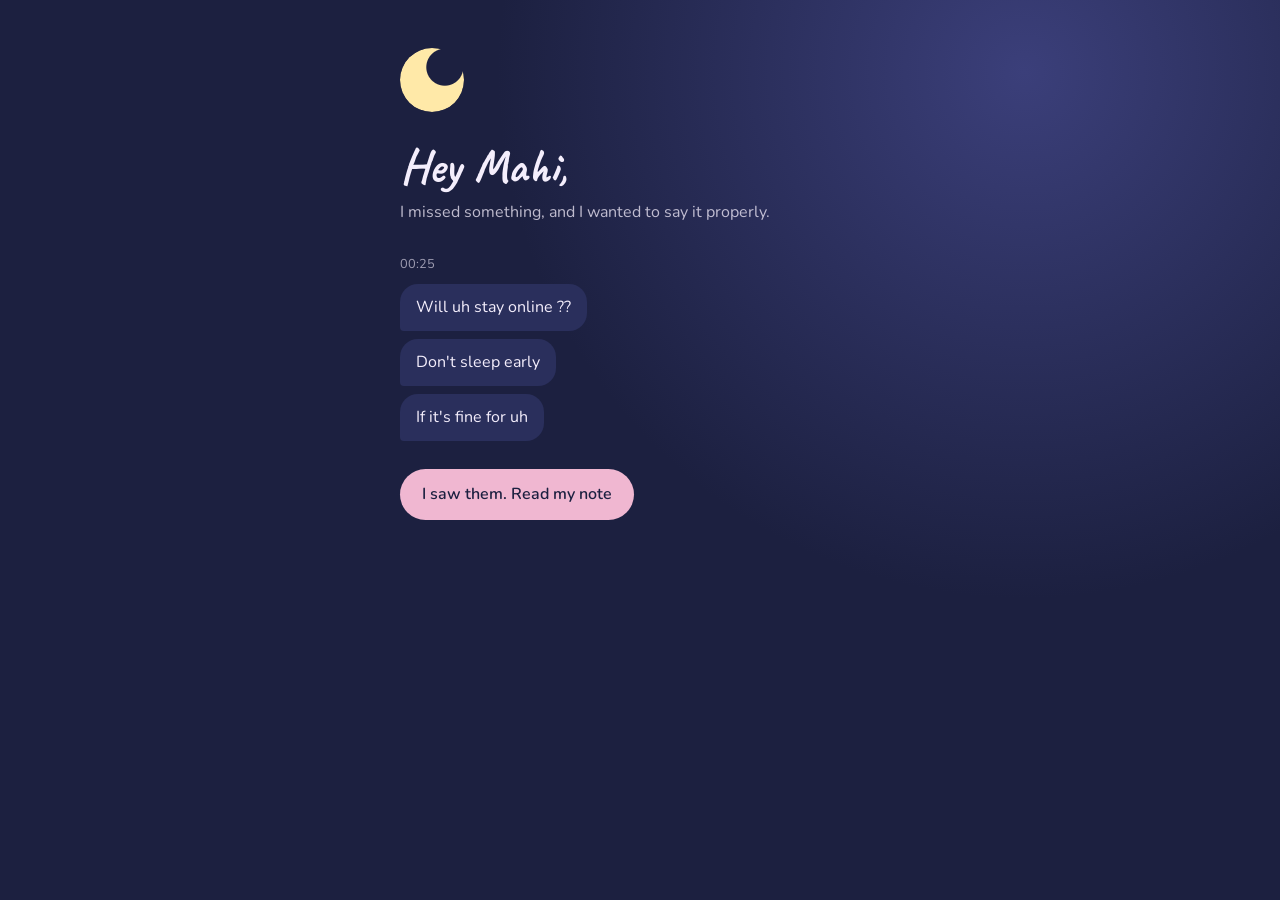
<file: index.html>
<!DOCTYPE html>
<html lang="en">
<head>
<meta charset="utf-8">
<meta name="viewport" content="width=device-width, initial-scale=1">
<link rel="preconnect" href="https://fonts.googleapis.com">
<link href="https://fonts.googleapis.com/css2?family=Caveat:wght@500;700&family=Nunito:wght@400;600&display=swap" rel="stylesheet">
<link rel="stylesheet" href="style.css">
<title>For Mahi 🌙</title>
</head>
<body>
<main>
  <div class="moon" aria-hidden="true"></div>
  <h1>Hey Mahi,</h1>
  <p class="sub">I missed something, and I wanted to say it properly.</p>

  <p class="time">00:25</p>
  <div class="unseen">
    <p class="bubble">Will uh stay online ??</p>
    <p class="bubble">Don't sleep early</p>
    <p class="bubble">If it's fine for uh</p>
  </div>

  <a class="btn" href="letter.html" data-fade>I saw them. Read my note</a>
</main>
<script src="script.js"></script>
</body>
</html>
</file>
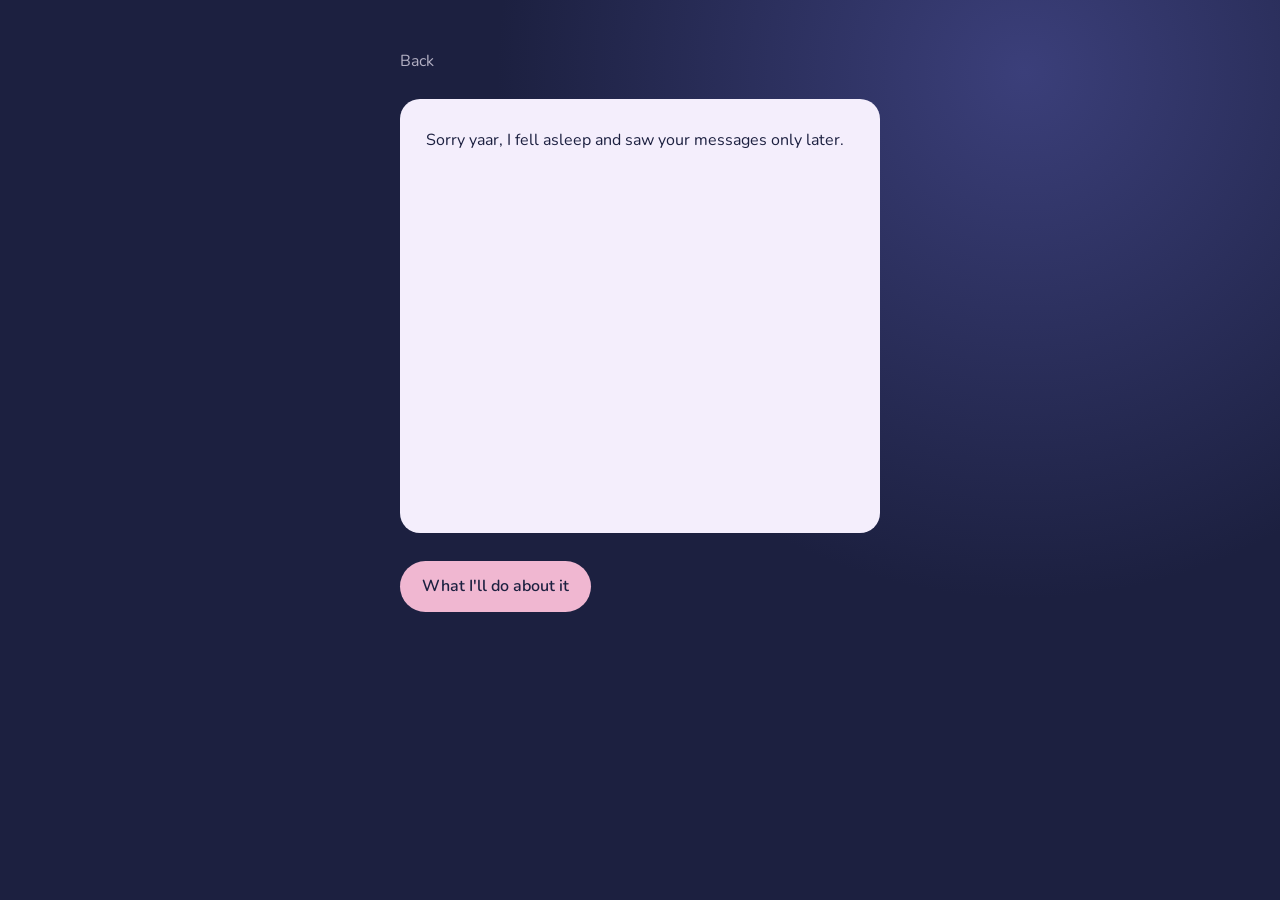
<file: letter.html>
<!DOCTYPE html>
<html lang="en">
<head>
<meta charset="utf-8">
<meta name="viewport" content="width=device-width, initial-scale=1">
<link rel="preconnect" href="https://fonts.googleapis.com">
<link href="https://fonts.googleapis.com/css2?family=Caveat:wght@500;700&family=Nunito:wght@400;600&display=swap" rel="stylesheet">
<link rel="stylesheet" href="style.css">
<title>A note for Mahi</title>
</head>
<body>
<main>
  <a class="back" href="index.html" data-fade>Back</a>
  <div class="letter">
    <p class="hide">Sorry yaar, I fell asleep and saw your messages only later.</p>
    <p class="hide">I really wish I'd been awake when you wanted to talk. I know it's happened a few times now, and I've been trying different things to stay up because I do want to be there for you.</p>
    <p class="hide">But me falling asleep never means I don't care, or that I don't want to listen. It just means my body gave up before I did 😅</p>
    <p class="hide">And if you still want to talk about what you wanted to say, I'm here. No rush.</p>
    <p class="hide sign">- Me, always ✨</p>
  </div>
  <a class="btn" href="plan.html" data-fade>What I'll do about it</a>
</main>
<script src="script.js"></script>
</body>
</html>
</file>
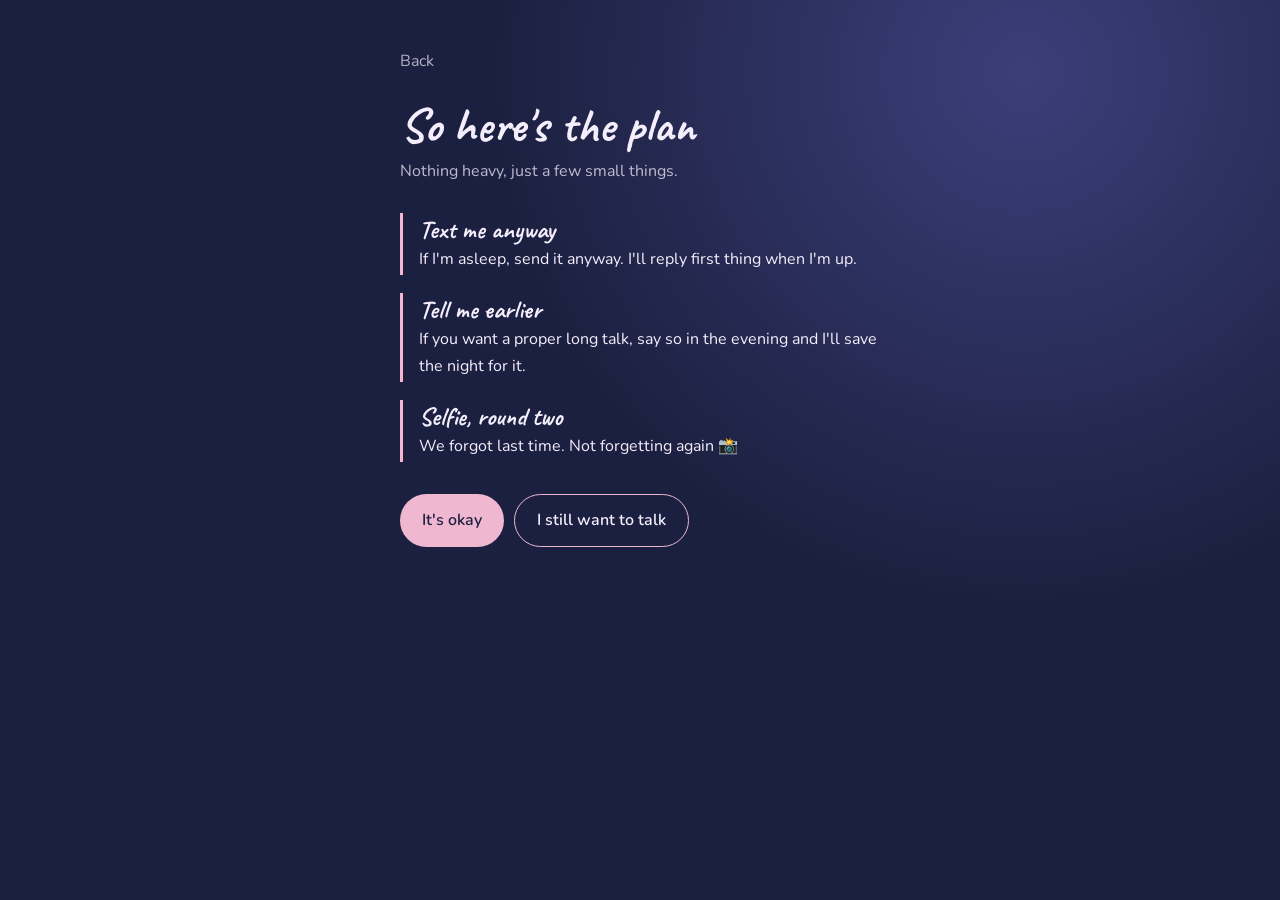
<file: plan.html>
<!DOCTYPE html>
<html lang="en">
<head>
<meta charset="utf-8">
<meta name="viewport" content="width=device-width, initial-scale=1">
<link rel="preconnect" href="https://fonts.googleapis.com">
<link href="https://fonts.googleapis.com/css2?family=Caveat:wght@500;700&family=Nunito:wght@400;600&display=swap" rel="stylesheet">
<link rel="stylesheet" href="style.css">
<title>Our late-night plan</title>
</head>
<body>
<main>
  <a class="back" href="letter.html" data-fade>Back</a>
  <h1>So here's the plan</h1>
  <p class="sub">Nothing heavy, just a few small things.</p>

  <ul class="plan">
    <li><strong>Text me anyway</strong>If I'm asleep, send it anyway. I'll reply first thing when I'm up.</li>
    <li><strong>Tell me earlier</strong>If you want a proper long talk, say so in the evening and I'll save the night for it.</li>
    <li><strong>Selfie, round two</strong>We forgot last time. Not forgetting again 📸</li>
  </ul>

  <div class="actions">
    <button class="btn" data-msg="Okay, you're not in trouble at all 🫶">It's okay</button>
    <a class="btn ghost" href="reply.html" data-fade>I still want to talk</a>
  </div>
  <div id="reply" aria-live="polite"></div>
</main>
<script src="script.js"></script>
</body>
</html>
</file>
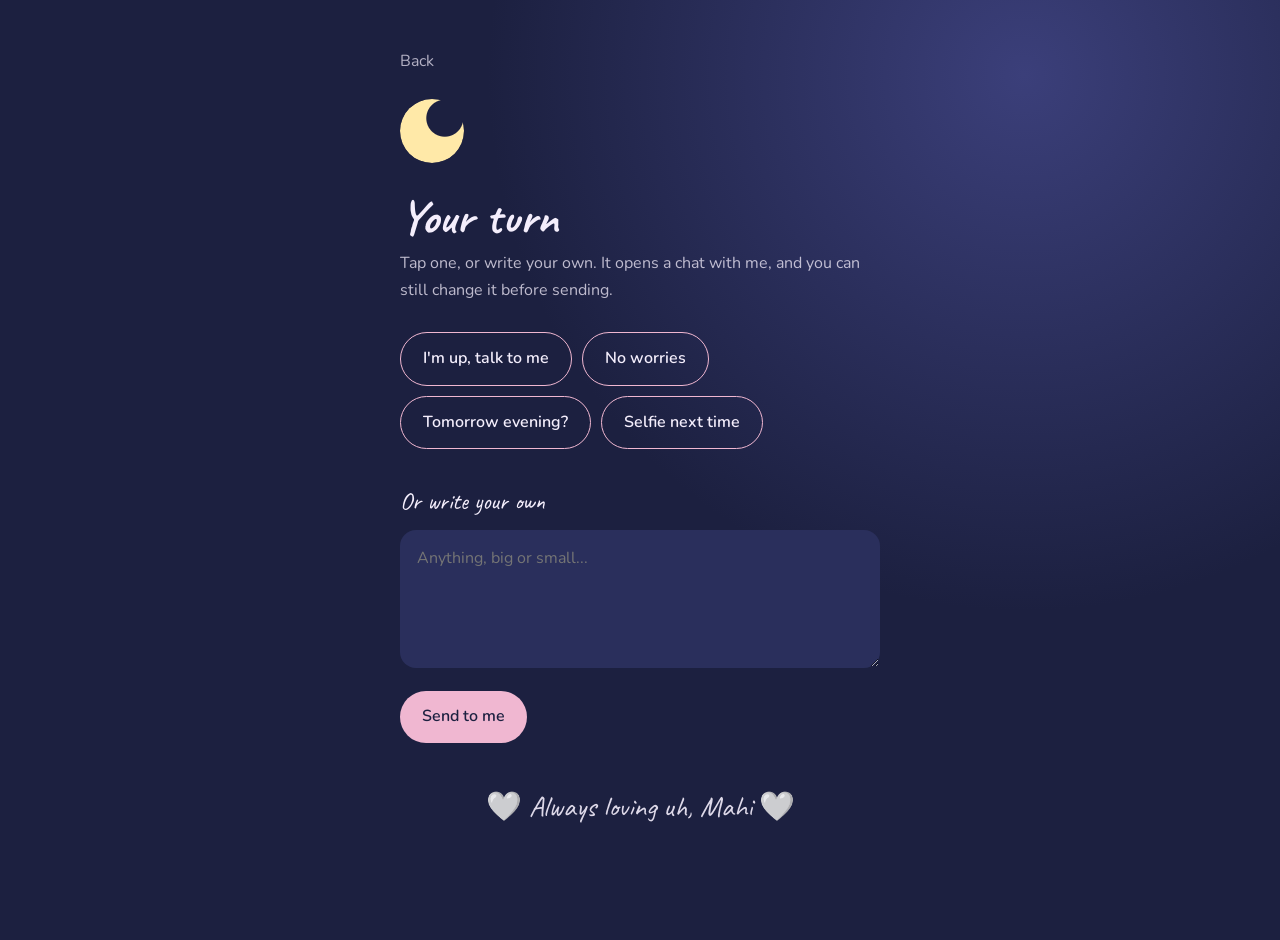
<file: reply.html>
<!DOCTYPE html>
<html lang="en">
<head>
<meta charset="utf-8">
<meta name="viewport" content="width=device-width, initial-scale=1">
<link rel="preconnect" href="https://fonts.googleapis.com">
<link href="https://fonts.googleapis.com/css2?family=Caveat:wght@500;700&family=Nunito:wght@400;600&display=swap" rel="stylesheet">
<link rel="stylesheet" href="style.css">
<title>Your turn</title>
</head>
<body>
<main>
  <a class="back" href="plan.html" data-fade>Back</a>
  <div class="moon" aria-hidden="true"></div>
  <h1>Your turn</h1>
  <p class="sub">Tap one, or write your own. It opens a chat with me, and you can still change it before sending.</p>

  <div class="actions quick">
    <button class="btn ghost" data-send="I'm awake, come talk to me 🌙">I'm up, talk to me</button>
    <button class="btn ghost" data-send="No worries, I understand 🫶">No worries</button>
    <button class="btn ghost" data-send="Let's talk tomorrow evening?">Tomorrow evening?</button>
    <button class="btn ghost" data-send="Selfie next time, don't forget 📸">Selfie next time</button>
  </div>

  <label class="own" for="own">Or write your own</label>
  <textarea id="own" rows="4" placeholder="Anything, big or small..."></textarea>
  <button class="btn" id="send-own">Send to me</button>

  <p class="goodnight">🤍 Always loving uh, Mahi 🤍</p>
</main>
<script src="script.js"></script>
</body>
</html>
</file>
<file: style.css>
:root{
  --night:#1c2040; --deep:#2a2f5c; --moon:#f4eefc; --blush:#f0b7d1; --glow:#ffe9a8;
  --hand:'Caveat','Segoe Script',cursive; --body:'Nunito',system-ui,sans-serif;
}
*{box-sizing:border-box}
html,body{margin:0}
body{
  min-height:100vh; color:var(--moon); font-family:var(--body); line-height:1.7;
  background:radial-gradient(circle at 80% 8%,#3b3f7a 0,transparent 40%),var(--night);
  display:flex; justify-content:center; padding:48px 20px 80px;
}
main{width:100%; max-width:480px}
.moon{width:64px;height:64px;border-radius:50%;background:var(--glow);
  box-shadow:0 0 40px 8px rgba(255,233,168,.35); margin:0 0 28px;
  -webkit-mask:radial-gradient(circle at 70% 30%,transparent 0 18px,#000 19px);
          mask:radial-gradient(circle at 70% 30%,transparent 0 18px,#000 19px)}
h1{font-family:var(--hand);font-size:3rem;line-height:1.1;margin:0 0 6px;font-weight:700}
.sub{margin:0 0 28px;opacity:.75}
.time{font-size:.8rem;opacity:.6;margin:0 0 8px}
.bubble{background:var(--deep);border-radius:18px 18px 18px 4px;padding:10px 16px;margin:0 0 8px;width:fit-content;max-width:100%}
.unseen{margin-bottom:28px}

.btn{display:inline-block;font:inherit;font-weight:600;cursor:pointer;border:0;border-radius:999px;
  padding:12px 22px;background:var(--blush);color:var(--night);text-decoration:none;transition:transform .15s}
.btn:hover{transform:translateY(-2px)}
.btn.ghost{background:transparent;color:var(--moon);border:1.5px solid var(--blush)}
.btn:focus-visible,.back:focus-visible{outline:3px solid var(--glow);outline-offset:3px}
.back{display:inline-block;color:var(--moon);opacity:.7;margin-bottom:24px;text-decoration:none}

.letter{background:var(--moon);color:var(--night);border-radius:20px;padding:28px 26px;margin-bottom:28px}
.letter p{margin:0 0 14px}
.letter .sign{font-family:var(--hand);font-size:1.7rem;margin:18px 0 0}
.letter p.hide{opacity:0;transform:translateY(10px)}
.letter p{transition:opacity .6s ease,transform .6s ease}

.plan{list-style:none;padding:0;margin:0 0 32px}
.plan li{border-left:3px solid var(--blush);padding:2px 0 2px 16px;margin-bottom:18px}
.plan strong{display:block;font-family:var(--hand);font-size:1.6rem;line-height:1.2}

.actions{display:flex;gap:10px;flex-wrap:wrap}
#reply{min-height:2em;margin-top:18px;font-family:var(--hand);font-size:1.6rem}

body.leaving main{opacity:0;transition:opacity .35s ease}
@media (prefers-reduced-motion:reduce){
  .btn,.letter p,body.leaving main{transition:none}
}

/* Reply page */
.quick{margin-bottom:32px}
.own{display:block;font-family:var(--hand);font-size:1.5rem;margin-bottom:8px}
textarea{width:100%;font:inherit;color:var(--moon);background:var(--deep);border:1.5px solid transparent;
  border-radius:16px;padding:14px 16px;margin-bottom:14px;resize:vertical}
textarea:focus-visible{outline:3px solid var(--glow);outline-offset:2px}
.goodnight{margin-top:40px;font-family:var(--hand);font-size:1.8rem;text-align:center;opacity:.9}
</file>
